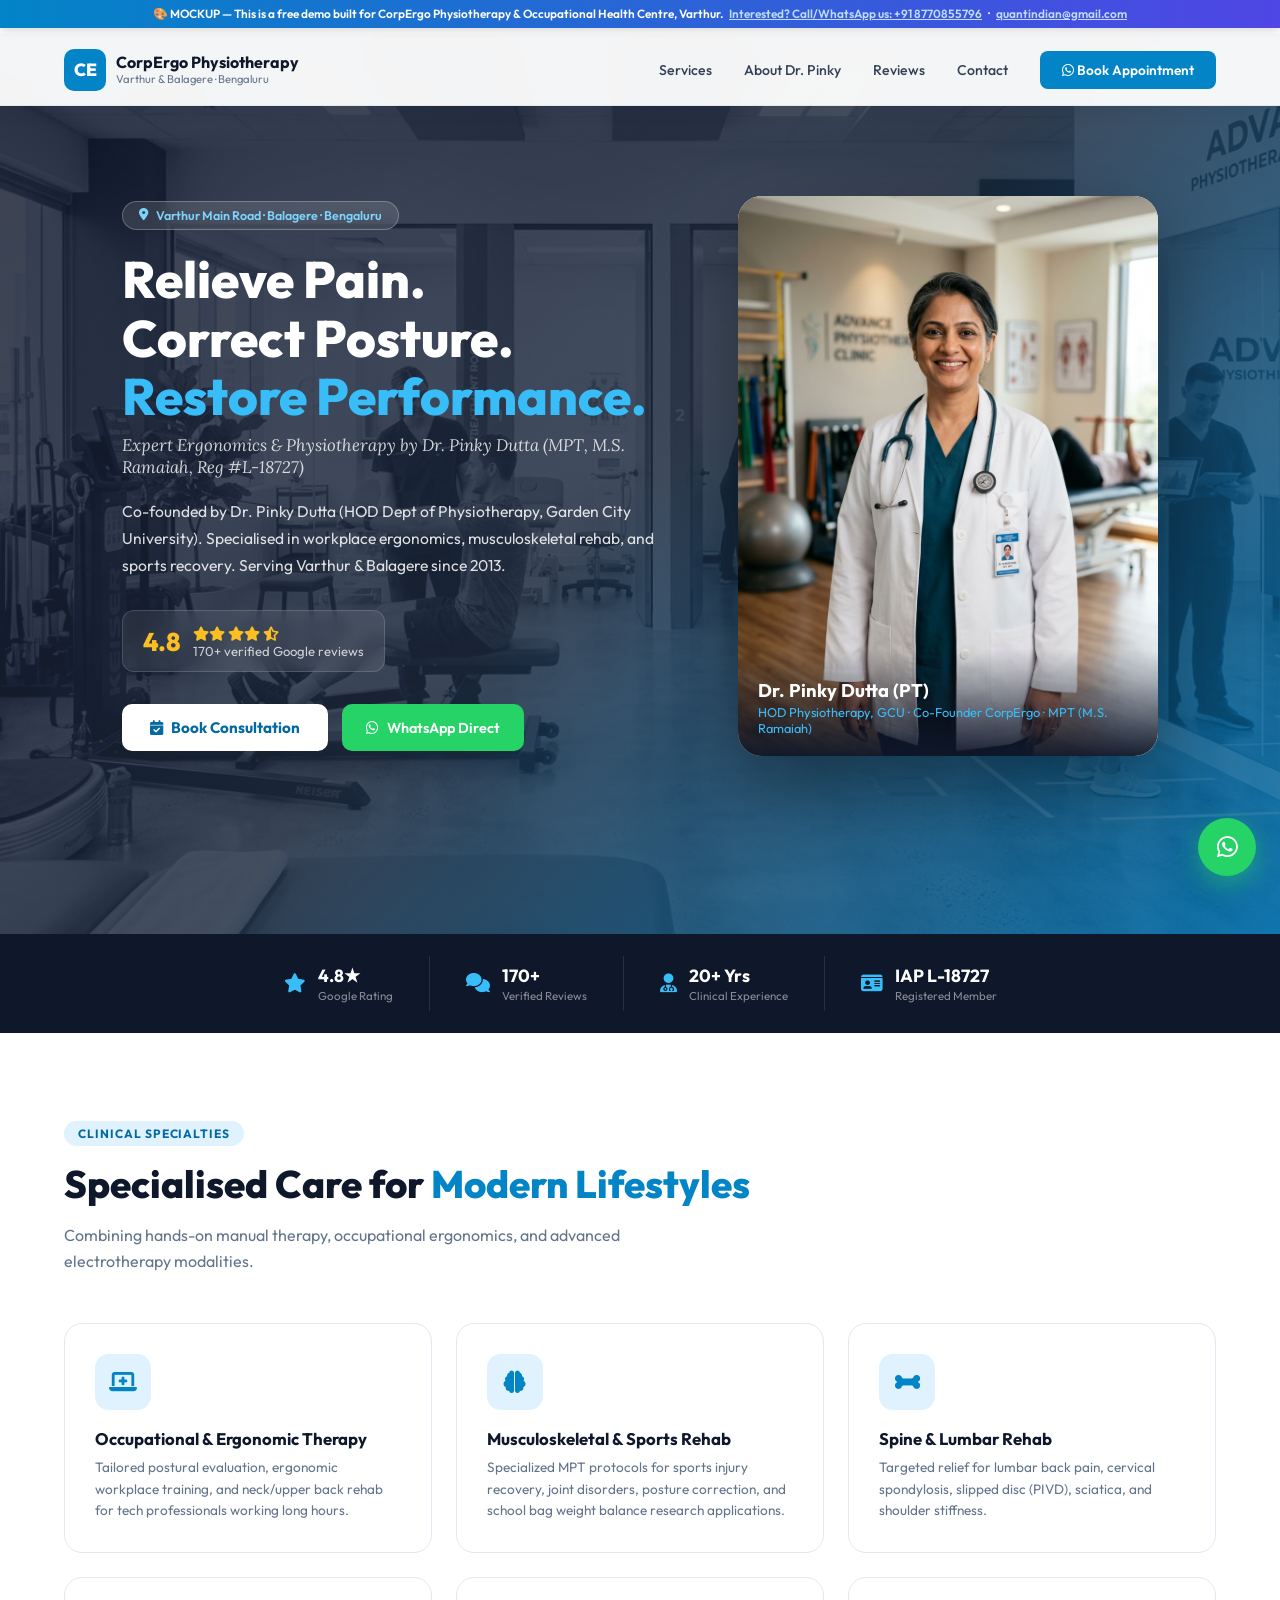
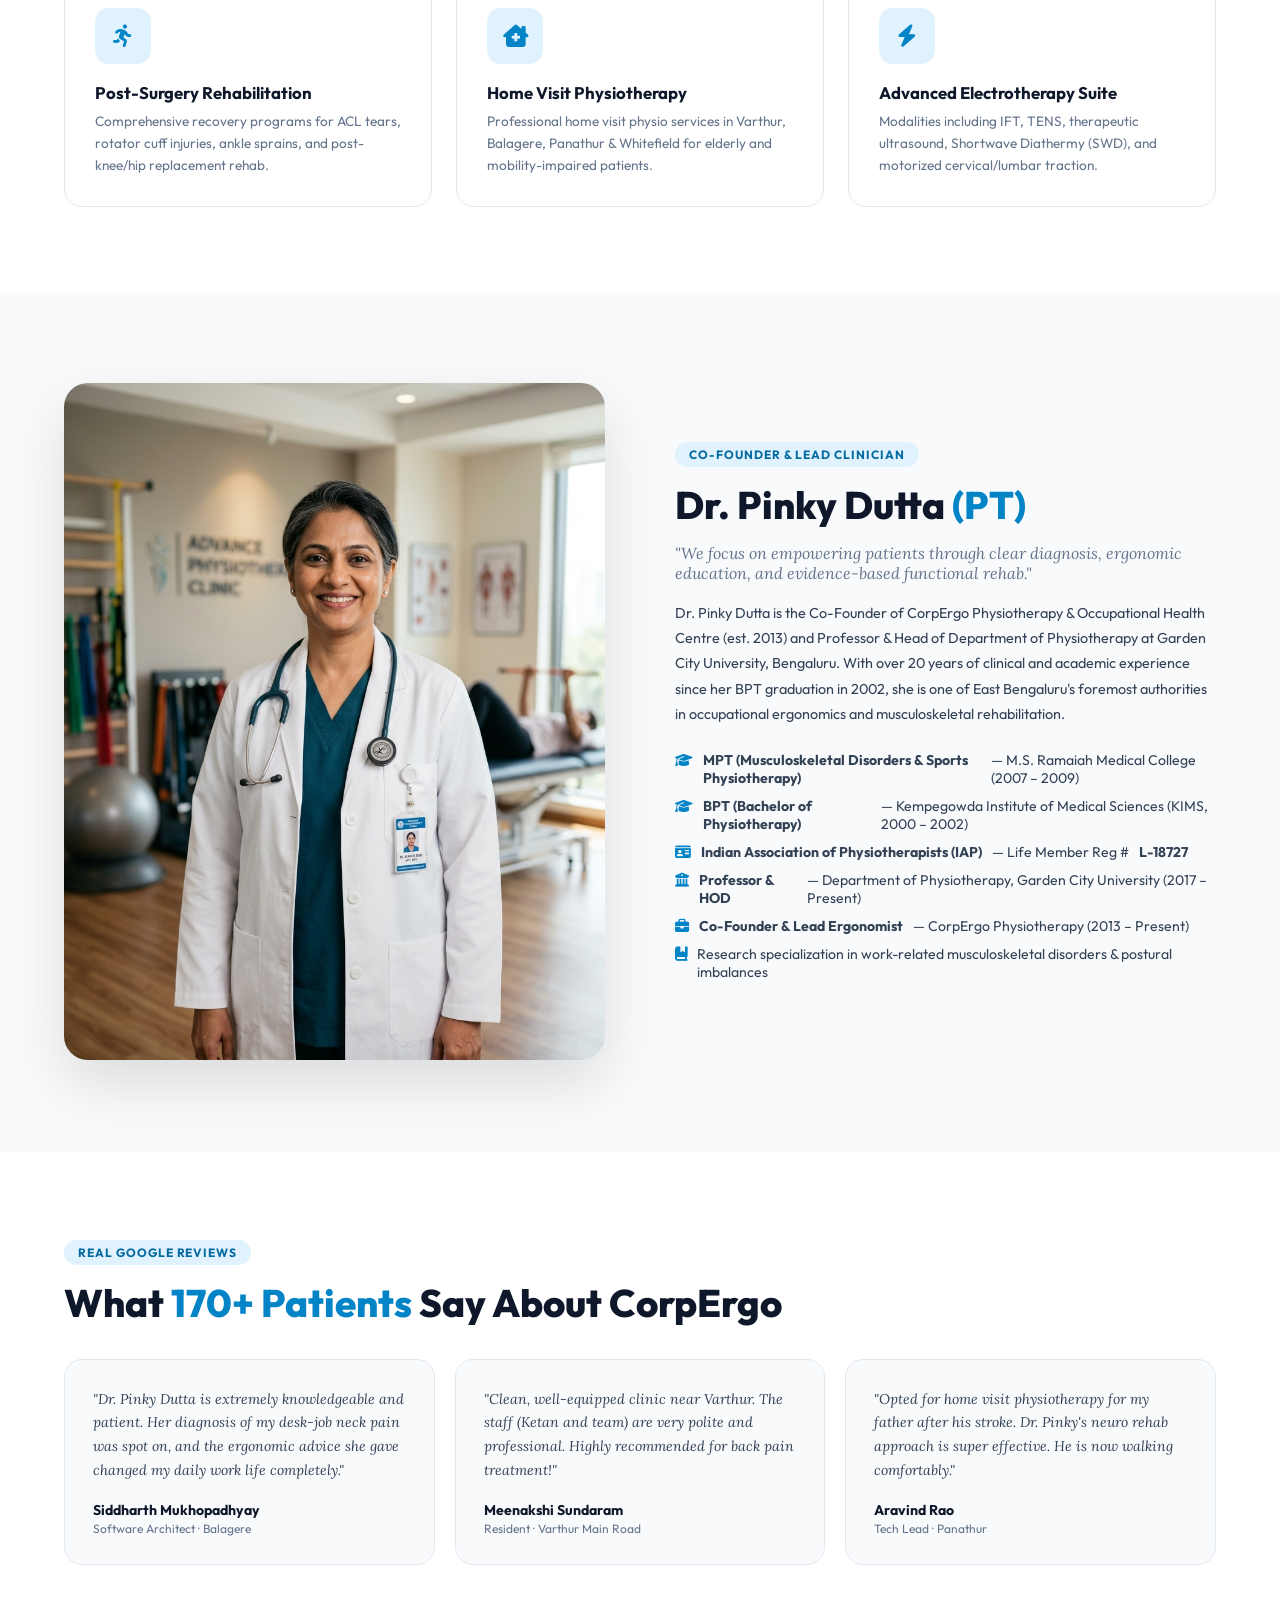
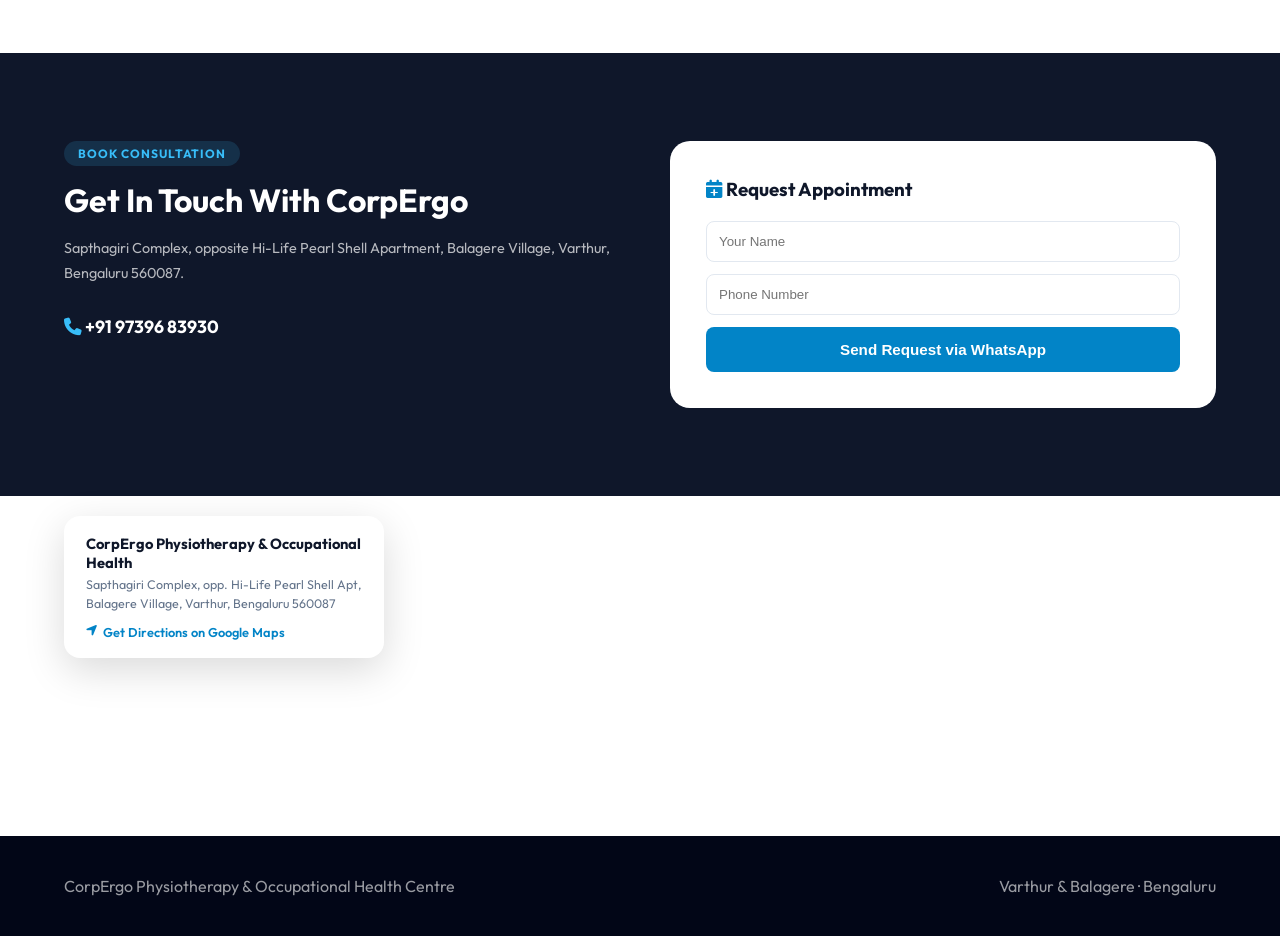
<file: corpergo/index.html>
<!DOCTYPE html>
<html lang="en">
<head>
  <meta charset="UTF-8">
  <meta name="viewport" content="width=device-width, initial-scale=1.0">
  <title>CorpErgo Physiotherapy & Occupational Health Centre | Varthur & Balagere, Bengaluru</title>
  <meta name="description" content="CorpErgo Physiotherapy & Occupational Health Centre — Led by Dr. Pinky Dutta (MPT, 17+ Yrs Exp). Top-rated physiotherapy clinic in Varthur, Balagere & Panathur. 4.8★ across 170+ Google reviews.">
  <link rel="preconnect" href="https://fonts.googleapis.com">
  <link rel="preconnect" href="https://fonts.gstatic.com" crossorigin>
  <link href="https://fonts.googleapis.com/css2?family=Outfit:wght@300;400;500;600;700;800;900&family=Lora:ital,wght@0,400;0,600;1,400&display=swap" rel="stylesheet">
  <link rel="stylesheet" href="https://cdnjs.cloudflare.com/ajax/libs/font-awesome/6.5.0/css/all.min.css">
  <style>
    :root {
      --primary:   #0284c7; /* Electric Corporate Blue */
      --pri-dark:  #0369a1;
      --pri-light: #e0f2fe;
      --navy:      #0f172a;
      --slate:     #334155;
      --muted:     #64748b;
      --border:    #e2e8f0;
      --white:     #ffffff;
      --off-white: #f8fafc;
    }

    * { margin: 0; padding: 0; box-sizing: border-box; }
    html { scroll-behavior: smooth; }
    body { font-family: 'Outfit', sans-serif; color: var(--navy); background: var(--white); padding-top: 34px; }

    /* DEMO BANNER */
    .demo-banner {
      position: fixed; top: 0; left: 0; right: 0; z-index: 9999;
      background: linear-gradient(90deg, #0284c7, #4f46e5);
      color: white; text-align: center; padding: 8px 16px; font-size: 0.8rem; font-weight: 600;
      display: flex; align-items: center; justify-content: center; gap: 10px;
    }
    .demo-banner a { color: #bfdbfe; text-decoration: underline; }

    /* NAV */
    nav {
      position: fixed; top: 34px; left: 0; right: 0; z-index: 999;
      display: flex; align-items: center; justify-content: space-between;
      padding: 0 5%; height: 72px; background: rgba(255,255,255,0.95);
      backdrop-filter: blur(12px); border-bottom: 1px solid var(--border);
      box-shadow: 0 2px 20px rgba(0,0,0,0.06);
    }
    .nav-logo { display: flex; align-items: center; gap: 10px; text-decoration: none; }
    .nav-logo-icon {
      width: 42px; height: 42px; background: var(--primary); border-radius: 10px;
      display: flex; align-items: center; justify-content: center;
      color: white; font-size: 1.1rem; font-weight: 800;
    }
    .nav-logo-text { font-size: 1rem; font-weight: 700; color: var(--navy); line-height: 1.2; }
    .nav-logo-sub { font-size: 0.7rem; color: var(--muted); font-weight: 400; }
    .nav-links { display: flex; align-items: center; gap: 32px; }
    .nav-links a { text-decoration: none; color: var(--slate); font-size: 0.88rem; font-weight: 500; }
    .nav-cta {
      background: var(--primary); color: white !important; padding: 10px 22px;
      border-radius: 8px; font-weight: 600 !important; font-size: 0.85rem !important;
    }

    /* HERO */
    .hero {
      min-height: 100vh; position: relative; display: flex; align-items: center;
      background: linear-gradient(135deg, #0f172a 0%, #1e293b 50%, #0369a1 100%);
      overflow: hidden; padding-top: 72px;
    }
    .hero-bg-img {
      position: absolute; inset: 0; width: 100%; height: 100%; object-fit: cover;
      opacity: 0.18; mix-blend-mode: luminosity;
    }
    .hero-content {
      position: relative; z-index: 2; width: 100%; max-width: 1200px; margin: 0 auto;
      padding: 80px 5%; display: grid; grid-template-columns: 1fr 420px; gap: 60px; align-items: center;
    }
    .hero-badge {
      display: inline-flex; align-items: center; gap: 8px;
      background: rgba(255,255,255,0.12); border: 1px solid rgba(255,255,255,0.25);
      color: #7dd3fc; padding: 6px 16px; border-radius: 30px; font-size: 0.78rem; font-weight: 600;
      margin-bottom: 20px; backdrop-filter: blur(8px);
    }
    .hero h1 {
      font-size: clamp(2.2rem, 4vw, 3.2rem); font-weight: 800; color: white; line-height: 1.15;
      margin-bottom: 8px;
    }
    .hero h1 span { color: #38bdf8; }
    .hero-subtitle { font-family: 'Lora', serif; font-style: italic; color: rgba(255,255,255,0.8); font-size: 1.05rem; margin-bottom: 20px; }
    .hero-desc { color: rgba(255,255,255,0.85); font-size: 0.98rem; line-height: 1.7; max-width: 540px; margin-bottom: 32px; }
    .hero-stars {
      display: flex; align-items: center; gap: 12px; margin-bottom: 32px;
      background: rgba(255,255,255,0.08); border: 1px solid rgba(255,255,255,0.15);
      padding: 12px 20px; border-radius: 12px; width: fit-content; backdrop-filter: blur(8px);
    }
    .hero-stars .star-val { font-size: 1.6rem; font-weight: 800; color: #fbbf24; }
    .hero-stars .stars i { color: #fbbf24; font-size: 0.9rem; }
    .hero-stars .star-count { font-size: 0.82rem; color: rgba(255,255,255,0.75); }
    .hero-btns { display: flex; gap: 14px; flex-wrap: wrap; }
    .btn-hero-primary {
      background: white; color: var(--pri-dark); padding: 14px 28px; border-radius: 10px;
      font-weight: 700; font-size: 0.95rem; text-decoration: none; display: inline-flex; align-items: center; gap: 8px;
    }
    .btn-hero-wa {
      background: #25d366; color: white; padding: 14px 24px; border-radius: 10px;
      font-weight: 600; font-size: 0.9rem; text-decoration: none; display: inline-flex; align-items: center; gap: 8px;
    }
    .hero-doctor-card {
      background: white; border-radius: 24px; overflow: hidden;
      box-shadow: 0 32px 80px rgba(0,0,0,0.4); position: relative;
    }
    .hero-doctor-img { width: 100%; display: block; aspect-ratio: 3/4; object-fit: cover; object-position: top; }
    .hero-doctor-label {
      position: absolute; bottom: 0; left: 0; right: 0;
      background: linear-gradient(to top, rgba(15,23,42,0.95) 0%, transparent 100%);
      padding: 30px 20px 20px;
    }
    .hero-doctor-name { color: white; font-size: 1.15rem; font-weight: 700; }
    .hero-doctor-cred { color: #38bdf8; font-size: 0.8rem; margin-top: 2px; }

    /* TRUST BAR */
    .trust-bar {
      background: var(--navy); padding: 22px 5%; display: flex; justify-content: center; gap: 0; flex-wrap: wrap;
    }
    .tb-item { display: flex; align-items: center; gap: 12px; padding: 8px 36px; border-right: 1px solid rgba(255,255,255,0.1); }
    .tb-item:last-child { border-right: none; }
    .tb-item i { color: #38bdf8; font-size: 1.2rem; }
    .tb-val { color: white; font-size: 1.1rem; font-weight: 700; }
    .tb-label { color: rgba(255,255,255,0.5); font-size: 0.72rem; margin-top: 1px; }

    /* SECTIONS */
    section { padding: 88px 5%; }
    .container { max-width: 1200px; margin: 0 auto; }
    .section-tag {
      display: inline-block; background: var(--pri-light); color: var(--pri-dark);
      padding: 5px 14px; border-radius: 20px; font-size: 0.75rem; font-weight: 700;
      letter-spacing: 0.08em; text-transform: uppercase; margin-bottom: 14px;
    }
    .section-title { font-size: clamp(1.7rem, 3vw, 2.4rem); font-weight: 800; color: var(--navy); margin-bottom: 14px; }
    .section-title span { color: var(--primary); }
    .section-sub { color: var(--muted); font-size: 1rem; max-width: 560px; line-height: 1.65; margin-bottom: 48px; }

    /* SERVICES */
    .services-grid { display: grid; grid-template-columns: repeat(auto-fill, minmax(300px, 1fr)); gap: 24px; }
    .service-card {
      background: white; border-radius: 18px; padding: 30px;
      border: 1px solid var(--border); transition: all 0.3s ease; position: relative; overflow: hidden;
    }
    .service-card:hover { transform: translateY(-6px); box-shadow: 0 20px 48px rgba(0,0,0,0.1); border-color: var(--primary); }
    .service-icon {
      width: 56px; height: 56px; background: var(--pri-light); border-radius: 14px;
      display: flex; align-items: center; justify-content: center;
      color: var(--primary); font-size: 1.4rem; margin-bottom: 18px;
    }
    .service-title { font-size: 1.05rem; font-weight: 700; color: var(--navy); margin-bottom: 8px; }
    .service-desc { color: var(--muted); font-size: 0.85rem; line-height: 1.6; }

    /* ABOUT */
    .about-grid { display: grid; grid-template-columns: 1fr 1fr; gap: 70px; align-items: center; }
    .about-img { width: 100%; border-radius: 24px; object-fit: cover; aspect-ratio: 4/5; object-position: top; box-shadow: 0 24px 60px rgba(0,0,0,0.12); }
    .about-qual-list { list-style: none; margin: 24px 0; display: flex; flex-direction: column; gap: 10px; }
    .about-qual-list li { display: flex; align-items: flex-start; gap: 10px; font-size: 0.88rem; color: var(--slate); }
    .about-qual-list li i { color: var(--primary); margin-top: 2px; }

    /* TESTIMONIALS */
    .testi-grid { display: grid; grid-template-columns: repeat(auto-fill, minmax(320px, 1fr)); gap: 20px; }
    .testi-card { background: var(--off-white); border-radius: 18px; padding: 28px; border: 1px solid var(--border); }
    .testi-text { color: var(--slate); font-size: 0.88rem; line-height: 1.7; font-family: 'Lora', serif; font-style: italic; margin-bottom: 18px; }
    .testi-author { font-weight: 700; font-size: 0.88rem; color: var(--navy); }
    .testi-loc { font-size: 0.75rem; color: var(--muted); margin-top: 2px; }

    /* CONTACT */
    .contact-section { background: var(--navy); color: white; }
    .contact-grid { display: grid; grid-template-columns: 1fr 1fr; gap: 60px; }
    .contact-card { background: white; color: var(--navy); border-radius: 20px; padding: 36px; }

    /* FOOTER */
    footer { background: #020617; color: rgba(255,255,255,0.6); padding: 40px 5%; display: flex; justify-content: space-between; align-items: center; flex-wrap: wrap; }
    .fab-wa { position: fixed; bottom: 24px; right: 24px; z-index: 1000; width: 58px; height: 58px; background: #25d366; border-radius: 50%; display: flex; align-items: center; justify-content: center; color: white; font-size: 1.5rem; text-decoration: none; box-shadow: 0 8px 24px rgba(37,211,102,0.5); }

    /* MAP STRIP */
    .map-strip { height: 340px; position: relative; }
    .map-strip iframe { width: 100%; height: 100%; border: none; }
    .map-overlay-card {
      position: absolute; top: 20px; left: 5%; background: white; border-radius: 16px;
      padding: 18px 22px; box-shadow: 0 12px 40px rgba(0,0,0,0.15); max-width: 320px; z-index: 10;
    }
    .moc-title { font-weight: 700; font-size: 0.92rem; color: var(--navy); margin-bottom: 4px; }
    .moc-addr { font-size: 0.78rem; color: var(--muted); line-height: 1.5; }
    .moc-link {
      margin-top: 10px; display: inline-flex; align-items: center; gap: 6px;
      color: var(--primary); font-size: 0.8rem; font-weight: 600; text-decoration: none;
    }

    /* ── MOBILE OPTIMIZATIONS (320px–768px) ── */
    .demo-banner {
      position: fixed; top: 0; left: 0; right: 0; z-index: 9999;
      background: linear-gradient(90deg, #0284c7, #4f46e5);
      color: white; text-align: center; padding: 6px 12px; font-size: 0.74rem; font-weight: 600;
      display: flex; align-items: center; justify-content: center; gap: 6px; flex-wrap: wrap;
      line-height: 1.35; box-shadow: 0 2px 8px rgba(0,0,0,0.15);
    }
    .demo-banner a { color: #bfdbfe; text-decoration: underline; white-space: nowrap; }

    @media (max-width: 900px) {
      body { padding-top: 48px; }
      nav { top: 48px; padding: 0 4%; height: 64px; }
      .nav-logo-text { font-size: 0.9rem; }
      .nav-logo-sub { font-size: 0.65rem; }
      .hero { min-height: auto; padding-top: 70px; padding-bottom: 50px; }
      .hero-content { grid-template-columns: 1fr; gap: 32px; padding: 30px 4%; }
      .hero-doctor-card { display: none; }
      .hero h1 { font-size: 2.1rem; line-height: 1.18; }
      .hero-desc { font-size: 0.92rem; margin-bottom: 24px; }
      .hero-stars { padding: 10px 14px; width: 100%; justify-content: space-between; }
      .hero-btns { flex-direction: column; gap: 10px; width: 100%; }
      .btn-hero-primary, .btn-hero-wa { width: 100%; justify-content: center; min-height: 48px; font-size: 0.92rem; }
      .about-grid { grid-template-columns: 1fr; gap: 30px; }
      .contact-grid { grid-template-columns: 1fr; gap: 30px; }
      .contact-card { padding: 24px 18px; }
      .nav-links { display: none; }
      .tb-item { padding: 10px 14px; border-right: none; border-bottom: 1px solid rgba(255,255,255,0.08); width: 50%; }
      .trust-bar { flex-wrap: wrap; padding: 0; }
      .map-overlay-card { position: relative; top: 0; left: 0; max-width: 100%; margin: -60px 4% 20px; z-index: 10; }
      .fab-wa { width: 52px; height: 52px; font-size: 1.3rem; bottom: 20px; right: 20px; }
    }

    @media (max-width: 480px) {
      body { padding-top: 56px; }
      nav { top: 56px; }
      .demo-banner { font-size: 0.7rem; padding: 5px 8px; }
      .section-title { font-size: 1.5rem; }
      .tb-item { width: 100%; justify-content: center; }
      .services-grid, .testi-grid { grid-template-columns: 1fr; }
      footer { flex-direction: column; text-align: center; gap: 16px; }
    }
  </style>
</head>
<body>

  <!-- DEMO BANNER -->
  <div class="demo-banner">
    🎨 MOCKUP — This is a free demo built for CorpErgo Physiotherapy & Occupational Health Centre, Varthur.
    <a href="https://wa.me/918770855796?text=Hi%2C%20I%20saw%20the%20website%20demo%20for%20CorpErgo" target="_blank">Interested? Call/WhatsApp us: +91 8770855796</a> · <a href="mailto:quantindian@gmail.com">quantindian@gmail.com</a>
  </div>

  <!-- NAV -->
  <nav>
    <a href="#" class="nav-logo">
      <div class="nav-logo-icon">CE</div>
      <div>
        <div class="nav-logo-text">CorpErgo Physiotherapy</div>
        <div class="nav-logo-sub">Varthur & Balagere · Bengaluru</div>
      </div>
    </a>
    <div class="nav-links">
      <a href="#services">Services</a>
      <a href="#about">About Dr. Pinky</a>
      <a href="#reviews">Reviews</a>
      <a href="#contact">Contact</a>
      <a href="https://wa.me/919739683930" target="_blank" class="nav-cta"><i class="fa-brands fa-whatsapp"></i> Book Appointment</a>
    </div>
  </nav>

  <!-- HERO -->
  <section class="hero" id="home">
    <img src="hero.jpg" alt="Clinic interior" class="hero-bg-img">
    <div class="hero-content">
      <div>
        <div class="hero-badge"><i class="fa-solid fa-location-dot"></i> Varthur Main Road · Balagere · Bengaluru</div>
        <h1>Relieve Pain.<br>Correct Posture.<br><span>Restore Performance.</span></h1>
        <p class="hero-subtitle">Expert Ergonomics & Physiotherapy by Dr. Pinky Dutta (MPT, M.S. Ramaiah, Reg #L-18727)</p>
        <p class="hero-desc">
          Co-founded by Dr. Pinky Dutta (HOD Dept of Physiotherapy, Garden City University). Specialised in workplace ergonomics, musculoskeletal rehab, and sports recovery. Serving Varthur & Balagere since 2013.
        </p>
        <div class="hero-stars">
          <div class="star-val">4.8</div>
          <div>
            <div class="stars">
              <i class="fa-solid fa-star"></i><i class="fa-solid fa-star"></i>
              <i class="fa-solid fa-star"></i><i class="fa-solid fa-star"></i>
              <i class="fa-solid fa-star-half-stroke"></i>
            </div>
            <div class="star-count">170+ verified Google reviews</div>
          </div>
        </div>
        <div class="hero-btns">
          <a href="#contact" class="btn-hero-primary"><i class="fa-solid fa-calendar-check"></i> Book Consultation</a>
          <a href="https://wa.me/919739683930?text=Hi%20CorpErgo%2C%20I%20would%20like%20to%20book%20an%20appointment" target="_blank" class="btn-hero-wa"><i class="fa-brands fa-whatsapp"></i> WhatsApp Direct</a>
        </div>
      </div>
      <div>
        <div class="hero-doctor-card">
          <img src="doctor.jpg" alt="Dr. Pinky Dutta" class="hero-doctor-img">
          <div class="hero-doctor-label">
            <div class="hero-doctor-name">Dr. Pinky Dutta (PT)</div>
            <div class="hero-doctor-cred">HOD Physiotherapy, GCU · Co-Founder CorpErgo · MPT (M.S. Ramaiah)</div>
          </div>
        </div>
      </div>
    </div>
  </section>

  <!-- TRUST BAR -->
  <div class="trust-bar">
    <div class="tb-item"><i class="fa-solid fa-star"></i><div><div class="tb-val">4.8★</div><div class="tb-label">Google Rating</div></div></div>
    <div class="tb-item"><i class="fa-solid fa-comments"></i><div><div class="tb-val">170+</div><div class="tb-label">Verified Reviews</div></div></div>
    <div class="tb-item"><i class="fa-solid fa-user-doctor"></i><div><div class="tb-val">20+ Yrs</div><div class="tb-label">Clinical Experience</div></div></div>
    <div class="tb-item"><i class="fa-solid fa-id-card"></i><div><div class="tb-val">IAP L-18727</div><div class="tb-label">Registered Member</div></div></div>
  </div>

  <!-- SERVICES -->
  <section id="services">
    <div class="container">
      <div class="section-tag">Clinical Specialties</div>
      <h2 class="section-title">Specialised Care for <span>Modern Lifestyles</span></h2>
      <p class="section-sub">Combining hands-on manual therapy, occupational ergonomics, and advanced electrotherapy modalities.</p>
      <div class="services-grid">
        <div class="service-card">
          <div class="service-icon"><i class="fa-solid fa-laptop-medical"></i></div>
          <div class="service-title">Occupational & Ergonomic Therapy</div>
          <p class="service-desc">Tailored postural evaluation, ergonomic workplace training, and neck/upper back rehab for tech professionals working long hours.</p>
        </div>
        <div class="service-card">
          <div class="service-icon"><i class="fa-solid fa-brain"></i></div>
          <div class="service-title">Musculoskeletal & Sports Rehab</div>
          <p class="service-desc">Specialized MPT protocols for sports injury recovery, joint disorders, posture correction, and school bag weight balance research applications.</p>
        </div>
        <div class="service-card">
          <div class="service-icon"><i class="fa-solid fa-bone"></i></div>
          <div class="service-title">Spine & Lumbar Rehab</div>
          <p class="service-desc">Targeted relief for lumbar back pain, cervical spondylosis, slipped disc (PIVD), sciatica, and shoulder stiffness.</p>
        </div>
        <div class="service-card">
          <div class="service-icon"><i class="fa-solid fa-person-running"></i></div>
          <div class="service-title">Post-Surgery Rehabilitation</div>
          <p class="service-desc">Comprehensive recovery programs for ACL tears, rotator cuff injuries, ankle sprains, and post-knee/hip replacement rehab.</p>
        </div>
        <div class="service-card">
          <div class="service-icon"><i class="fa-solid fa-house-chimney-medical"></i></div>
          <div class="service-title">Home Visit Physiotherapy</div>
          <p class="service-desc">Professional home visit physio services in Varthur, Balagere, Panathur & Whitefield for elderly and mobility-impaired patients.</p>
        </div>
        <div class="service-card">
          <div class="service-icon"><i class="fa-solid fa-bolt"></i></div>
          <div class="service-title">Advanced Electrotherapy Suite</div>
          <p class="service-desc">Modalities including IFT, TENS, therapeutic ultrasound, Shortwave Diathermy (SWD), and motorized cervical/lumbar traction.</p>
        </div>
      </div>
    </div>
  </section>

  <!-- ABOUT -->
  <section id="about" style="background:var(--off-white);">
    <div class="container">
      <div class="about-grid">
        <div>
          <img src="doctor.jpg" alt="Dr. Pinky Dutta" class="about-img">
        </div>
        <div>
          <div class="section-tag">Co-Founder & Lead Clinician</div>
          <h2 class="section-title">Dr. Pinky Dutta <span>(PT)</span></h2>
          <p style="font-family:'Lora',serif; font-style:italic; color:var(--muted); margin-bottom:18px;">
            "We focus on empowering patients through clear diagnosis, ergonomic education, and evidence-based functional rehab."
          </p>
          <p style="color:var(--slate); font-size:0.9rem; line-height:1.75; margin-bottom:20px;">
            Dr. Pinky Dutta is the Co-Founder of CorpErgo Physiotherapy & Occupational Health Centre (est. 2013) and Professor & Head of Department of Physiotherapy at Garden City University, Bengaluru. With over 20 years of clinical and academic experience since her BPT graduation in 2002, she is one of East Bengaluru's foremost authorities in occupational ergonomics and musculoskeletal rehabilitation.
          </p>
          <ul class="about-qual-list">
            <li><i class="fa-solid fa-graduation-cap"></i> <strong>MPT (Musculoskeletal Disorders & Sports Physiotherapy)</strong> — M.S. Ramaiah Medical College (2007 – 2009)</li>
            <li><i class="fa-solid fa-graduation-cap"></i> <strong>BPT (Bachelor of Physiotherapy)</strong> — Kempegowda Institute of Medical Sciences (KIMS, 2000 – 2002)</li>
            <li><i class="fa-solid fa-id-card"></i> <strong>Indian Association of Physiotherapists (IAP)</strong> — Life Member Reg # <strong>L-18727</strong></li>
            <li><i class="fa-solid fa-building-columns"></i> <strong>Professor & HOD</strong> — Department of Physiotherapy, Garden City University (2017 – Present)</li>
            <li><i class="fa-solid fa-briefcase"></i> <strong>Co-Founder & Lead Ergonomist</strong> — CorpErgo Physiotherapy (2013 – Present)</li>
            <li><i class="fa-solid fa-book-bookmark"></i> Research specialization in work-related musculoskeletal disorders & postural imbalances</li>
          </ul>
        </div>
      </div>
    </div>
  </section>

  <!-- REVIEWS -->
  <section id="reviews">
    <div class="container">
      <div class="section-tag">Real Google Reviews</div>
      <h2 class="section-title">What <span>170+ Patients</span> Say About CorpErgo</h2>
      <div class="testi-grid" style="margin-top:32px;">
        <div class="testi-card">
          <p class="testi-text">"Dr. Pinky Dutta is extremely knowledgeable and patient. Her diagnosis of my desk-job neck pain was spot on, and the ergonomic advice she gave changed my daily work life completely."</p>
          <div class="testi-author">Siddharth Mukhopadhyay</div>
          <div class="testi-loc">Software Architect · Balagere</div>
        </div>
        <div class="testi-card">
          <p class="testi-text">"Clean, well-equipped clinic near Varthur. The staff (Ketan and team) are very polite and professional. Highly recommended for back pain treatment!"</p>
          <div class="testi-author">Meenakshi Sundaram</div>
          <div class="testi-loc">Resident · Varthur Main Road</div>
        </div>
        <div class="testi-card">
          <p class="testi-text">"Opted for home visit physiotherapy for my father after his stroke. Dr. Pinky's neuro rehab approach is super effective. He is now walking comfortably."</p>
          <div class="testi-author">Aravind Rao</div>
          <div class="testi-loc">Tech Lead · Panathur</div>
        </div>
      </div>
    </div>
  </section>

  <!-- CONTACT -->
  <section class="contact-section" id="contact">
    <div class="container">
      <div class="contact-grid">
        <div>
          <div class="section-tag" style="background:rgba(56,189,248,0.15); color:#38bdf8;">Book Consultation</div>
          <h2 style="color:white; font-size:2rem; margin-bottom:16px;">Get In Touch With CorpErgo</h2>
          <p style="color:rgba(255,255,255,0.7); font-size:0.9rem; line-height:1.7; margin-bottom:30px;">
            Sapthagiri Complex, opposite Hi-Life Pearl Shell Apartment, Balagere Village, Varthur, Bengaluru 560087.
          </p>
          <p style="color:white; font-size:1.1rem; font-weight:700;"><i class="fa-solid fa-phone" style="color:#38bdf8;"></i> +91 97396 83930</p>
        </div>
        <div class="contact-card">
          <h3 style="margin-bottom:20px;"><i class="fa-solid fa-calendar-plus" style="color:var(--primary);"></i> Request Appointment</h3>
          <input type="text" placeholder="Your Name" style="width:100%; padding:12px; margin-bottom:12px; border:1px solid var(--border); border-radius:8px;">
          <input type="tel" placeholder="Phone Number" style="width:100%; padding:12px; margin-bottom:12px; border:1px solid var(--border); border-radius:8px;">
          <button style="width:100%; background:var(--primary); color:white; padding:14px; border:none; border-radius:8px; font-weight:700; font-size:0.95rem; cursor:pointer;">Send Request via WhatsApp</button>
        </div>
      </div>
    </div>
  </section>

  <!-- MAP -->
  <div class="map-strip">
    <iframe
      src="https://www.google.com/maps/embed?pb=!1m18!1m12!1m3!1d3888.123456789!2d77.7486!3d12.9528!2m3!1f0!2f0!3f0!3m2!1i1024!2i768!4f13.1!3m3!1m2!1s0x3bae137307e1e555%3A0x6c63394541c0ad3a!2sCorpErgo%20Physiotherapy%20and%20Occupational%20Health%20Centre!5e0!3m2!1sen!2sin!4v1691234567890!5m2!1sen!2sin"
      allowfullscreen loading="lazy" referrerpolicy="no-referrer-when-downgrade" title="CorpErgo Clinic Location">
    </iframe>
    <div class="map-overlay-card">
      <div class="moc-title">CorpErgo Physiotherapy & Occupational Health</div>
      <div class="moc-addr">Sapthagiri Complex, opp. Hi-Life Pearl Shell Apt,<br>Balagere Village, Varthur, Bengaluru 560087</div>
      <a href="https://www.google.com/maps/place/?q=place_id:ChIJVevhB3MTrjsROq3ADUU5DGY" target="_blank" class="moc-link">
        <i class="fa-solid fa-location-arrow"></i> Get Directions on Google Maps
      </a>
    </div>
  </div>

  <footer>
    <div>CorpErgo Physiotherapy & Occupational Health Centre</div>
    <div>Varthur & Balagere · Bengaluru</div>
  </footer>

  <a href="https://wa.me/919739683930?text=Hi%20CorpErgo%2C%20I%20saw%20your%20website%20demo" target="_blank" class="fab-wa">
    <i class="fa-brands fa-whatsapp"></i>
  </a>

</body>
</html>
</file>
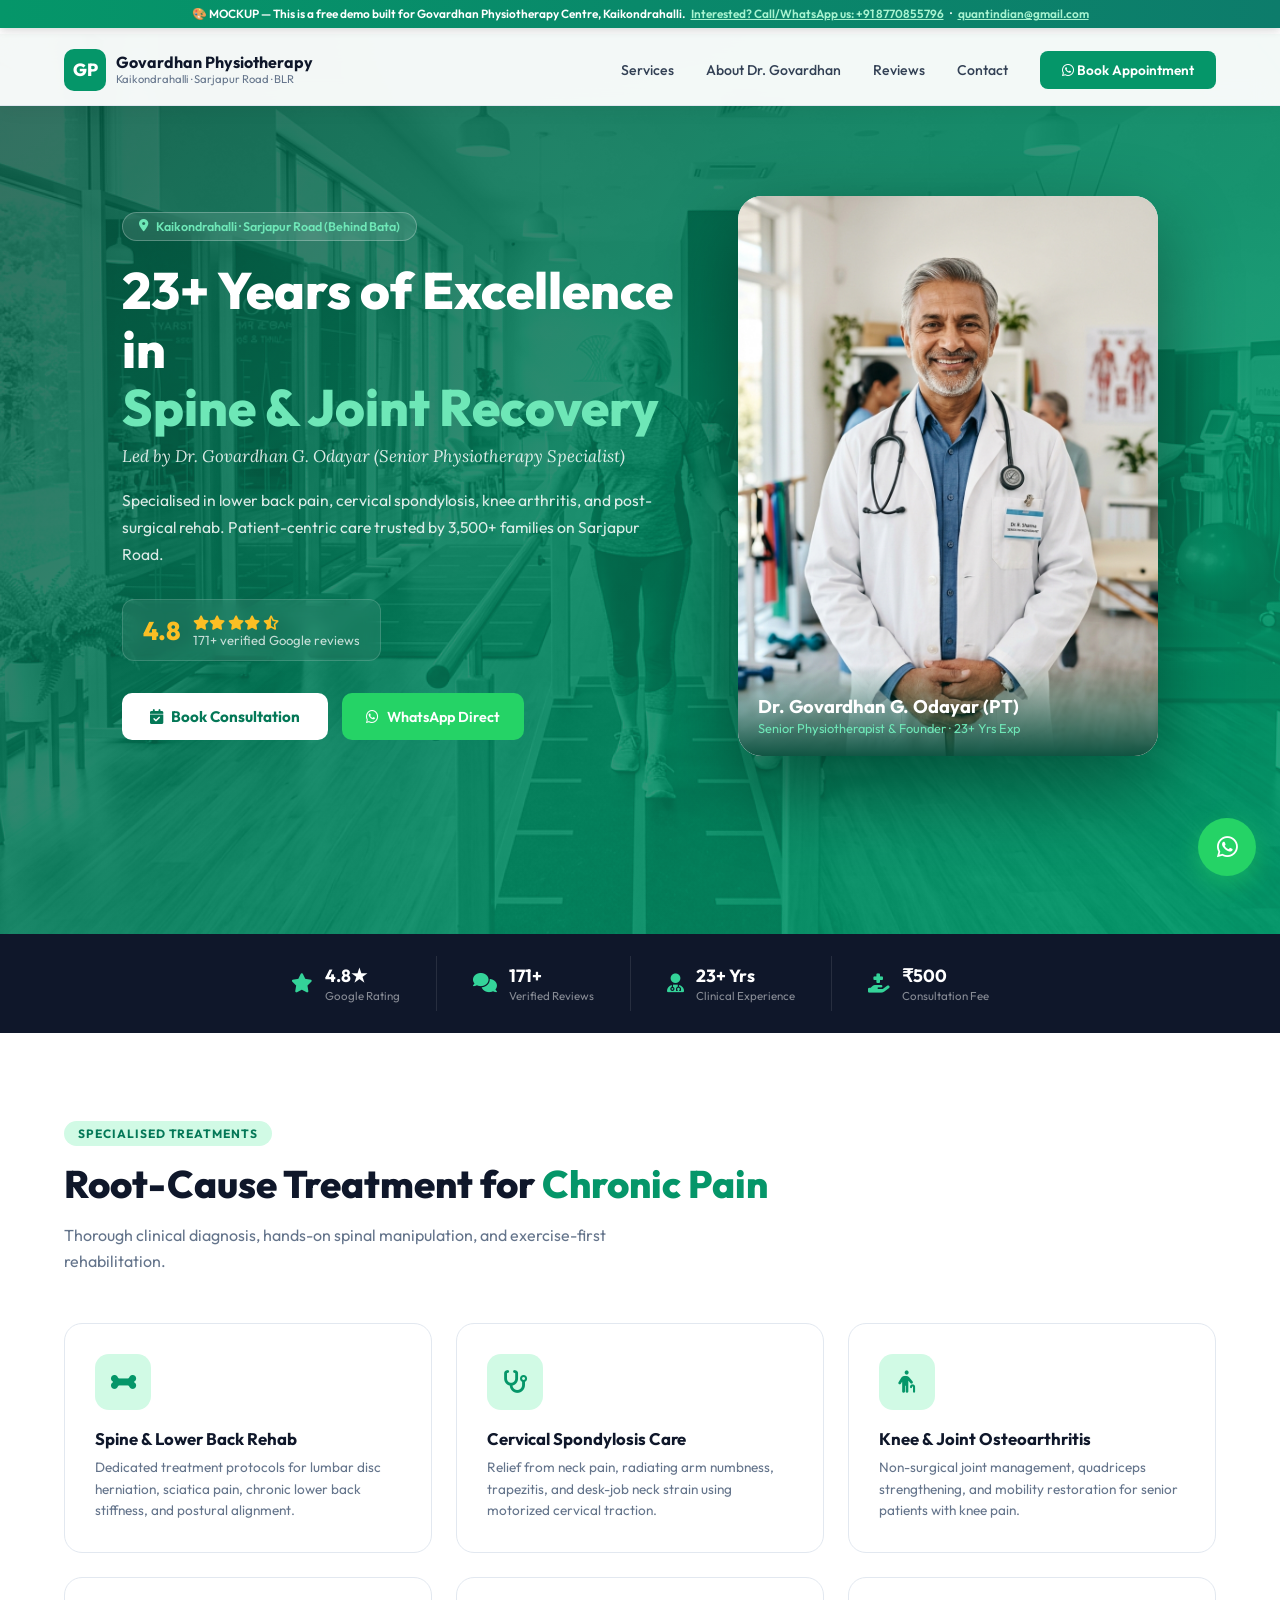
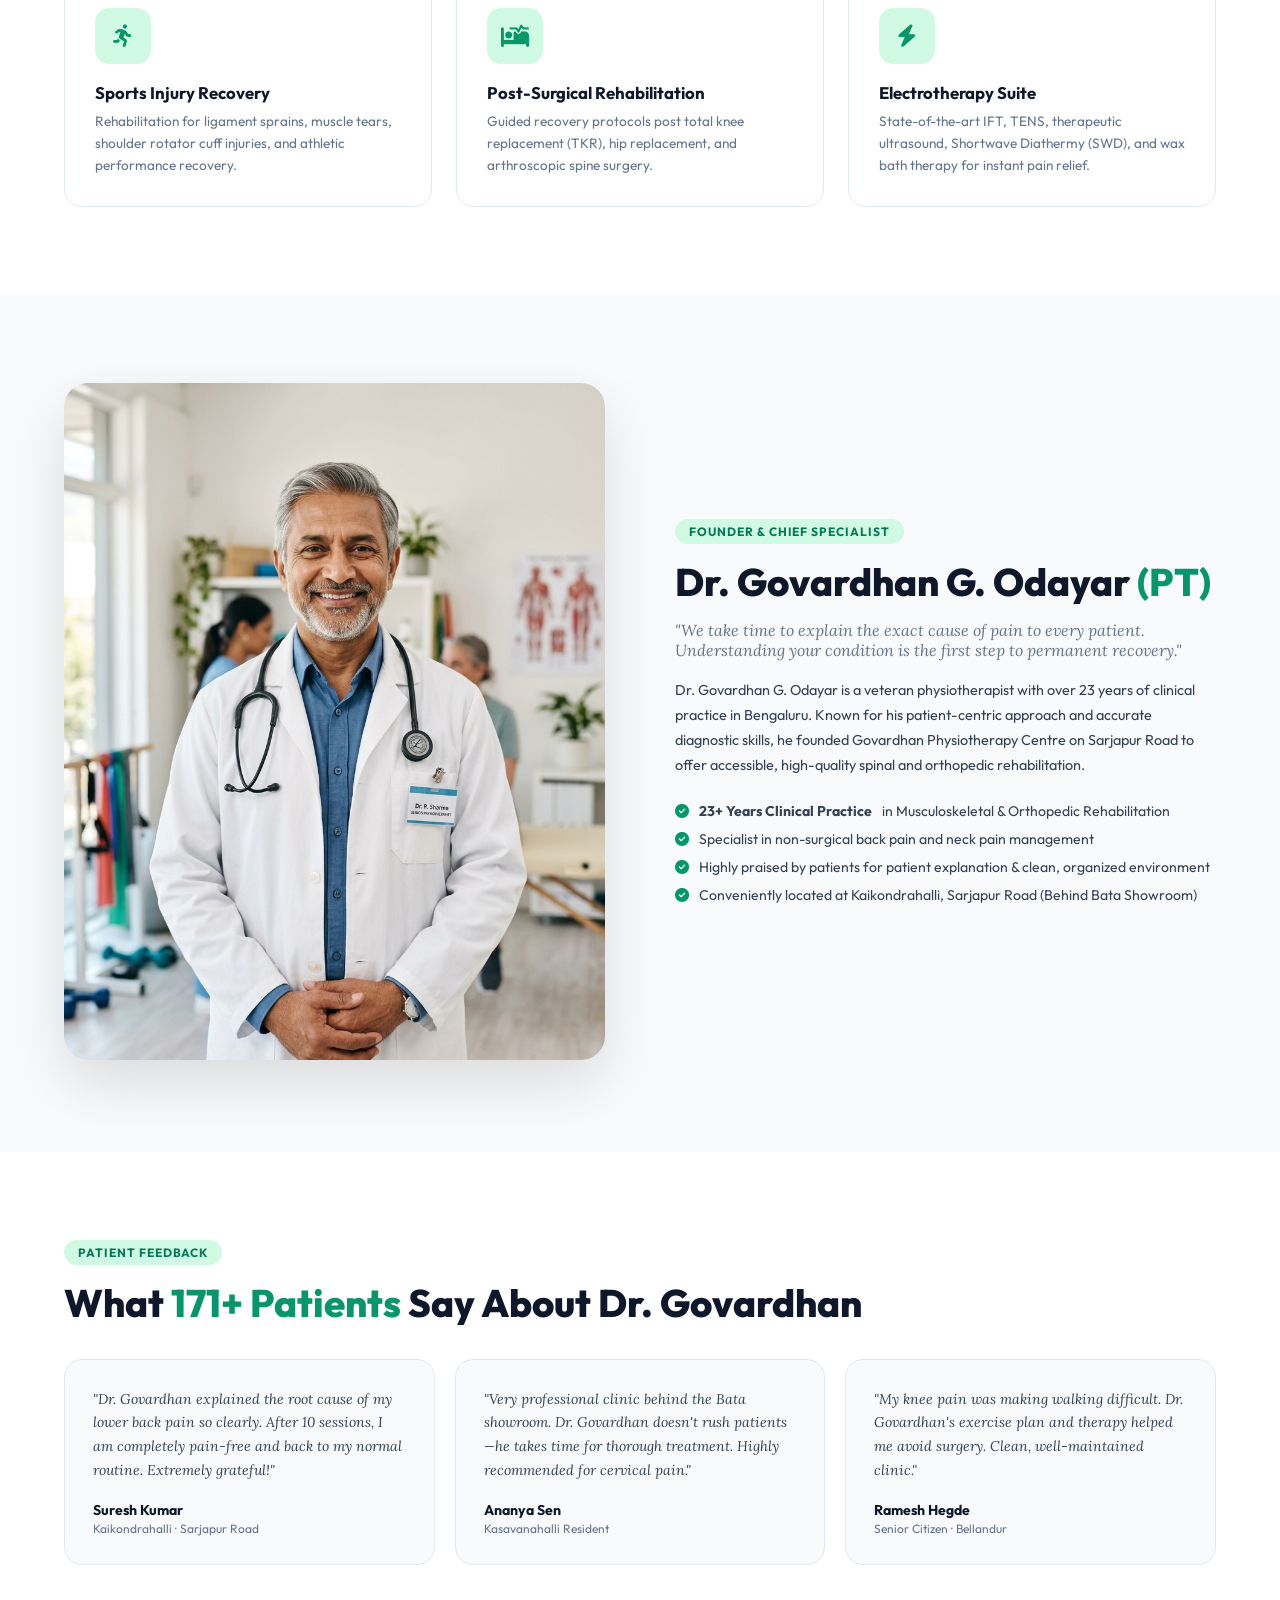
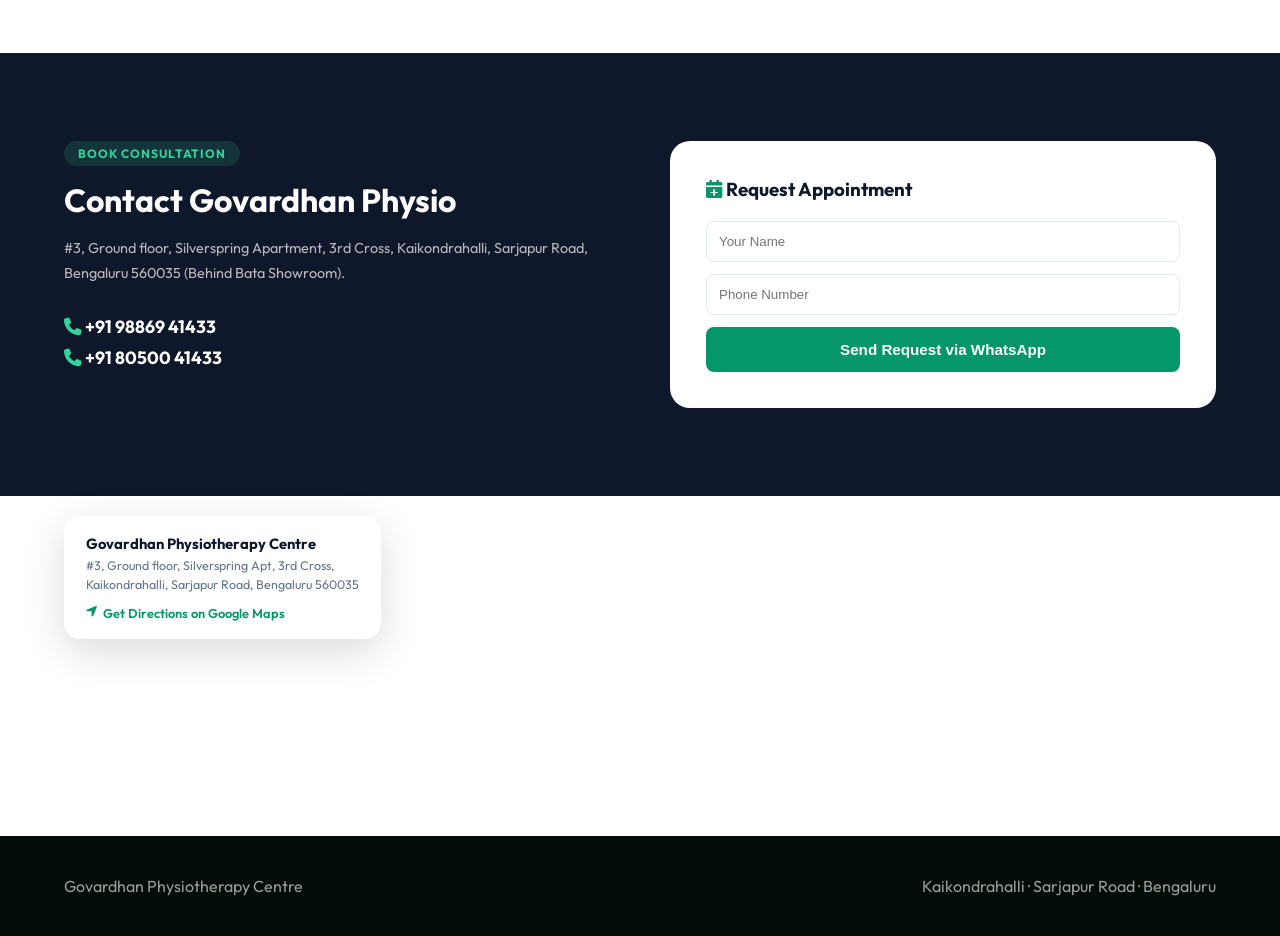
<file: govardhan/index.html>
<!DOCTYPE html>
<html lang="en">
<head>
  <meta charset="UTF-8">
  <meta name="viewport" content="width=device-width, initial-scale=1.0">
  <title>Govardhan Physiotherapy Centre | Kaikondrahalli & Sarjapur Road, Bengaluru</title>
  <meta name="description" content="Govardhan Physiotherapy Centre — Led by Dr. Govardhan G. Odayar (23+ Yrs Exp). Senior joint & spine rehabilitation clinic in Kaikondrahalli, Sarjapur Road. 4.8★ across 170+ Google reviews.">
  <link rel="preconnect" href="https://fonts.googleapis.com">
  <link rel="preconnect" href="https://fonts.gstatic.com" crossorigin>
  <link href="https://fonts.googleapis.com/css2?family=Outfit:wght@300;400;500;600;700;800;900&family=Lora:ital,wght@0,400;0,600;1,400&display=swap" rel="stylesheet">
  <link rel="stylesheet" href="https://cdnjs.cloudflare.com/ajax/libs/font-awesome/6.5.0/css/all.min.css">
  <style>
    :root {
      --primary:   #059669; /* Emerald Green */
      --pri-dark:  #047857;
      --pri-light: #d1fae5;
      --navy:      #0f172a;
      --slate:     #334155;
      --muted:     #64748b;
      --border:    #e2e8f0;
      --white:     #ffffff;
      --off-white: #f8fafc;
    }

    * { margin: 0; padding: 0; box-sizing: border-box; }
    html { scroll-behavior: smooth; }
    body { font-family: 'Outfit', sans-serif; color: var(--navy); background: var(--white); padding-top: 34px; }

    /* DEMO BANNER */
    .demo-banner {
      position: fixed; top: 0; left: 0; right: 0; z-index: 9999;
      background: linear-gradient(90deg, #059669, #0d7c6b);
      color: white; text-align: center; padding: 8px 16px; font-size: 0.8rem; font-weight: 600;
      display: flex; align-items: center; justify-content: center; gap: 10px;
    }
    .demo-banner a { color: #a7f3d0; text-decoration: underline; }

    /* NAV */
    nav {
      position: fixed; top: 34px; left: 0; right: 0; z-index: 999;
      display: flex; align-items: center; justify-content: space-between;
      padding: 0 5%; height: 72px; background: rgba(255,255,255,0.95);
      backdrop-filter: blur(12px); border-bottom: 1px solid var(--border);
      box-shadow: 0 2px 20px rgba(0,0,0,0.06);
    }
    .nav-logo { display: flex; align-items: center; gap: 10px; text-decoration: none; }
    .nav-logo-icon {
      width: 42px; height: 42px; background: var(--primary); border-radius: 10px;
      display: flex; align-items: center; justify-content: center;
      color: white; font-size: 1.1rem; font-weight: 800;
    }
    .nav-logo-text { font-size: 1rem; font-weight: 700; color: var(--navy); line-height: 1.2; }
    .nav-logo-sub { font-size: 0.7rem; color: var(--muted); font-weight: 400; }
    .nav-links { display: flex; align-items: center; gap: 32px; }
    .nav-links a { text-decoration: none; color: var(--slate); font-size: 0.88rem; font-weight: 500; }
    .nav-cta {
      background: var(--primary); color: white !important; padding: 10px 22px;
      border-radius: 8px; font-weight: 600 !important; font-size: 0.85rem !important;
    }

    /* HERO */
    .hero {
      min-height: 100vh; position: relative; display: flex; align-items: center;
      background: linear-gradient(135deg, #064e3b 0%, #047857 50%, #059669 100%);
      overflow: hidden; padding-top: 72px;
    }
    .hero-bg-img {
      position: absolute; inset: 0; width: 100%; height: 100%; object-fit: cover;
      opacity: 0.18; mix-blend-mode: luminosity;
    }
    .hero-content {
      position: relative; z-index: 2; width: 100%; max-width: 1200px; margin: 0 auto;
      padding: 80px 5%; display: grid; grid-template-columns: 1fr 420px; gap: 60px; align-items: center;
    }
    .hero-badge {
      display: inline-flex; align-items: center; gap: 8px;
      background: rgba(255,255,255,0.12); border: 1px solid rgba(255,255,255,0.25);
      color: #6ee7b7; padding: 6px 16px; border-radius: 30px; font-size: 0.78rem; font-weight: 600;
      margin-bottom: 20px; backdrop-filter: blur(8px);
    }
    .hero h1 {
      font-size: clamp(2.2rem, 4vw, 3.2rem); font-weight: 800; color: white; line-height: 1.15;
      margin-bottom: 8px;
    }
    .hero h1 span { color: #6ee7b7; }
    .hero-subtitle { font-family: 'Lora', serif; font-style: italic; color: rgba(255,255,255,0.85); font-size: 1.05rem; margin-bottom: 20px; }
    .hero-desc { color: rgba(255,255,255,0.85); font-size: 0.98rem; line-height: 1.7; max-width: 540px; margin-bottom: 32px; }
    .hero-stars {
      display: flex; align-items: center; gap: 12px; margin-bottom: 32px;
      background: rgba(255,255,255,0.08); border: 1px solid rgba(255,255,255,0.15);
      padding: 12px 20px; border-radius: 12px; width: fit-content; backdrop-filter: blur(8px);
    }
    .hero-stars .star-val { font-size: 1.6rem; font-weight: 800; color: #fbbf24; }
    .hero-stars .stars i { color: #fbbf24; font-size: 0.9rem; }
    .hero-stars .star-count { font-size: 0.82rem; color: rgba(255,255,255,0.75); }
    .hero-btns { display: flex; gap: 14px; flex-wrap: wrap; }
    .btn-hero-primary {
      background: white; color: var(--pri-dark); padding: 14px 28px; border-radius: 10px;
      font-weight: 700; font-size: 0.95rem; text-decoration: none; display: inline-flex; align-items: center; gap: 8px;
    }
    .btn-hero-wa {
      background: #25d366; color: white; padding: 14px 24px; border-radius: 10px;
      font-weight: 600; font-size: 0.9rem; text-decoration: none; display: inline-flex; align-items: center; gap: 8px;
    }
    .hero-doctor-card {
      background: white; border-radius: 24px; overflow: hidden;
      box-shadow: 0 32px 80px rgba(0,0,0,0.4); position: relative;
    }
    .hero-doctor-img { width: 100%; display: block; aspect-ratio: 3/4; object-fit: cover; object-position: top; }
    .hero-doctor-label {
      position: absolute; bottom: 0; left: 0; right: 0;
      background: linear-gradient(to top, rgba(6,78,59,0.95) 0%, transparent 100%);
      padding: 30px 20px 20px;
    }
    .hero-doctor-name { color: white; font-size: 1.15rem; font-weight: 700; }
    .hero-doctor-cred { color: #6ee7b7; font-size: 0.8rem; margin-top: 2px; }

    /* TRUST BAR */
    .trust-bar {
      background: var(--navy); padding: 22px 5%; display: flex; justify-content: center; gap: 0; flex-wrap: wrap;
    }
    .tb-item { display: flex; align-items: center; gap: 12px; padding: 8px 36px; border-right: 1px solid rgba(255,255,255,0.1); }
    .tb-item:last-child { border-right: none; }
    .tb-item i { color: #34d399; font-size: 1.2rem; }
    .tb-val { color: white; font-size: 1.1rem; font-weight: 700; }
    .tb-label { color: rgba(255,255,255,0.5); font-size: 0.72rem; margin-top: 1px; }

    /* SECTIONS */
    section { padding: 88px 5%; }
    .container { max-width: 1200px; margin: 0 auto; }
    .section-tag {
      display: inline-block; background: var(--pri-light); color: var(--pri-dark);
      padding: 5px 14px; border-radius: 20px; font-size: 0.75rem; font-weight: 700;
      letter-spacing: 0.08em; text-transform: uppercase; margin-bottom: 14px;
    }
    .section-title { font-size: clamp(1.7rem, 3vw, 2.4rem); font-weight: 800; color: var(--navy); margin-bottom: 14px; }
    .section-title span { color: var(--primary); }
    .section-sub { color: var(--muted); font-size: 1rem; max-width: 560px; line-height: 1.65; margin-bottom: 48px; }

    /* SERVICES */
    .services-grid { display: grid; grid-template-columns: repeat(auto-fill, minmax(300px, 1fr)); gap: 24px; }
    .service-card {
      background: white; border-radius: 18px; padding: 30px;
      border: 1px solid var(--border); transition: all 0.3s ease; position: relative; overflow: hidden;
    }
    .service-card:hover { transform: translateY(-6px); box-shadow: 0 20px 48px rgba(0,0,0,0.1); border-color: var(--primary); }
    .service-icon {
      width: 56px; height: 56px; background: var(--pri-light); border-radius: 14px;
      display: flex; align-items: center; justify-content: center;
      color: var(--primary); font-size: 1.4rem; margin-bottom: 18px;
    }
    .service-title { font-size: 1.05rem; font-weight: 700; color: var(--navy); margin-bottom: 8px; }
    .service-desc { color: var(--muted); font-size: 0.85rem; line-height: 1.6; }

    /* ABOUT */
    .about-grid { display: grid; grid-template-columns: 1fr 1fr; gap: 70px; align-items: center; }
    .about-img { width: 100%; border-radius: 24px; object-fit: cover; aspect-ratio: 4/5; object-position: top; box-shadow: 0 24px 60px rgba(0,0,0,0.12); }
    .about-qual-list { list-style: none; margin: 24px 0; display: flex; flex-direction: column; gap: 10px; }
    .about-qual-list li { display: flex; align-items: flex-start; gap: 10px; font-size: 0.88rem; color: var(--slate); }
    .about-qual-list li i { color: var(--primary); margin-top: 2px; }

    /* TESTIMONIALS */
    .testi-grid { display: grid; grid-template-columns: repeat(auto-fill, minmax(320px, 1fr)); gap: 20px; }
    .testi-card { background: var(--off-white); border-radius: 18px; padding: 28px; border: 1px solid var(--border); }
    .testi-text { color: var(--slate); font-size: 0.88rem; line-height: 1.7; font-family: 'Lora', serif; font-style: italic; margin-bottom: 18px; }
    .testi-author { font-weight: 700; font-size: 0.88rem; color: var(--navy); }
    .testi-loc { font-size: 0.75rem; color: var(--muted); margin-top: 2px; }

    /* CONTACT */
    .contact-section { background: var(--navy); color: white; }
    .contact-grid { display: grid; grid-template-columns: 1fr 1fr; gap: 60px; }
    .contact-card { background: white; color: var(--navy); border-radius: 20px; padding: 36px; }

    /* MAP STRIP */
    .map-strip { height: 340px; position: relative; }
    .map-strip iframe { width: 100%; height: 100%; border: none; }
    .map-overlay-card {
      position: absolute; top: 20px; left: 5%; background: white; border-radius: 16px;
      padding: 18px 22px; box-shadow: 0 12px 40px rgba(0,0,0,0.15); max-width: 320px; z-index: 10;
    }
    .moc-title { font-weight: 700; font-size: 0.92rem; color: var(--navy); margin-bottom: 4px; }
    .moc-addr { font-size: 0.78rem; color: var(--muted); line-height: 1.5; }
    .moc-link {
      margin-top: 10px; display: inline-flex; align-items: center; gap: 6px;
      color: var(--primary); font-size: 0.8rem; font-weight: 600; text-decoration: none;
    }

    /* FOOTER */
    footer { background: #020d07; color: rgba(255,255,255,0.6); padding: 40px 5%; display: flex; justify-content: space-between; align-items: center; flex-wrap: wrap; }
    .fab-wa { position: fixed; bottom: 24px; right: 24px; z-index: 1000; width: 58px; height: 58px; background: #25d366; border-radius: 50%; display: flex; align-items: center; justify-content: center; color: white; font-size: 1.5rem; text-decoration: none; box-shadow: 0 8px 24px rgba(37,211,102,0.5); }

    /* ── MOBILE OPTIMIZATIONS (320px–768px) ── */
    .demo-banner {
      position: fixed; top: 0; left: 0; right: 0; z-index: 9999;
      background: linear-gradient(90deg, #059669, #0d7c6b);
      color: white; text-align: center; padding: 6px 12px; font-size: 0.74rem; font-weight: 600;
      display: flex; align-items: center; justify-content: center; gap: 6px; flex-wrap: wrap;
      line-height: 1.35; box-shadow: 0 2px 8px rgba(0,0,0,0.15);
    }
    .demo-banner a { color: #a7f3d0; text-decoration: underline; white-space: nowrap; }

    @media (max-width: 900px) {
      body { padding-top: 48px; }
      nav { top: 48px; padding: 0 4%; height: 64px; }
      .nav-logo-text { font-size: 0.9rem; }
      .nav-logo-sub { font-size: 0.65rem; }
      .hero { min-height: auto; padding-top: 70px; padding-bottom: 50px; }
      .hero-content { grid-template-columns: 1fr; gap: 32px; padding: 30px 4%; }
      .hero-doctor-card { display: none; }
      .hero h1 { font-size: 2.1rem; line-height: 1.18; }
      .hero-desc { font-size: 0.92rem; margin-bottom: 24px; }
      .hero-stars { padding: 10px 14px; width: 100%; justify-content: space-between; }
      .hero-btns { flex-direction: column; gap: 10px; width: 100%; }
      .btn-hero-primary, .btn-hero-wa { width: 100%; justify-content: center; min-height: 48px; font-size: 0.92rem; }
      .about-grid { grid-template-columns: 1fr; gap: 30px; }
      .contact-grid { grid-template-columns: 1fr; gap: 30px; }
      .contact-card { padding: 24px 18px; }
      .nav-links { display: none; }
      .tb-item { padding: 10px 14px; border-right: none; border-bottom: 1px solid rgba(255,255,255,0.08); width: 50%; }
      .trust-bar { flex-wrap: wrap; padding: 0; }
      .map-overlay-card { position: relative; top: 0; left: 0; max-width: 100%; margin: -60px 4% 20px; z-index: 10; }
      .fab-wa { width: 52px; height: 52px; font-size: 1.3rem; bottom: 20px; right: 20px; }
    }

    @media (max-width: 480px) {
      body { padding-top: 56px; }
      nav { top: 56px; }
      .demo-banner { font-size: 0.7rem; padding: 5px 8px; }
      .section-title { font-size: 1.5rem; }
      .tb-item { width: 100%; justify-content: center; }
      .services-grid, .testi-grid { grid-template-columns: 1fr; }
      footer { flex-direction: column; text-align: center; gap: 16px; }
    }
  </style>
</head>
<body>

  <!-- DEMO BANNER -->
  <div class="demo-banner">
    🎨 MOCKUP — This is a free demo built for Govardhan Physiotherapy Centre, Kaikondrahalli.
    <a href="https://wa.me/918770855796?text=Hi%2C%20I%20saw%20the%20website%20demo%20for%20Govardhan%20Physio" target="_blank">Interested? Call/WhatsApp us: +91 8770855796</a> · <a href="mailto:quantindian@gmail.com">quantindian@gmail.com</a>
  </div>

  <!-- NAV -->
  <nav>
    <a href="#" class="nav-logo">
      <div class="nav-logo-icon">GP</div>
      <div>
        <div class="nav-logo-text">Govardhan Physiotherapy</div>
        <div class="nav-logo-sub">Kaikondrahalli · Sarjapur Road · BLR</div>
      </div>
    </a>
    <div class="nav-links">
      <a href="#services">Services</a>
      <a href="#about">About Dr. Govardhan</a>
      <a href="#reviews">Reviews</a>
      <a href="#contact">Contact</a>
      <a href="https://wa.me/919886941433" target="_blank" class="nav-cta"><i class="fa-brands fa-whatsapp"></i> Book Appointment</a>
    </div>
  </nav>

  <!-- HERO -->
  <section class="hero" id="home">
    <img src="hero.jpg" alt="Clinic interior" class="hero-bg-img">
    <div class="hero-content">
      <div>
        <div class="hero-badge"><i class="fa-solid fa-location-dot"></i> Kaikondrahalli · Sarjapur Road (Behind Bata)</div>
        <h1>23+ Years of Excellence in<br><span>Spine & Joint Recovery</span></h1>
        <p class="hero-subtitle">Led by Dr. Govardhan G. Odayar (Senior Physiotherapy Specialist)</p>
        <p class="hero-desc">
          Specialised in lower back pain, cervical spondylosis, knee arthritis, and post-surgical rehab. Patient-centric care trusted by 3,500+ families on Sarjapur Road.
        </p>
        <div class="hero-stars">
          <div class="star-val">4.8</div>
          <div>
            <div class="stars">
              <i class="fa-solid fa-star"></i><i class="fa-solid fa-star"></i>
              <i class="fa-solid fa-star"></i><i class="fa-solid fa-star"></i>
              <i class="fa-solid fa-star-half-stroke"></i>
            </div>
            <div class="star-count">171+ verified Google reviews</div>
          </div>
        </div>
        <div class="hero-btns">
          <a href="#contact" class="btn-hero-primary"><i class="fa-solid fa-calendar-check"></i> Book Consultation</a>
          <a href="https://wa.me/919886941433?text=Hi%20Dr.%20Govardhan%2C%20I%20would%20like%20to%20book%20an%20appointment" target="_blank" class="btn-hero-wa"><i class="fa-brands fa-whatsapp"></i> WhatsApp Direct</a>
        </div>
      </div>
      <div>
        <div class="hero-doctor-card">
          <img src="doctor.jpg" alt="Dr. Govardhan G. Odayar" class="hero-doctor-img">
          <div class="hero-doctor-label">
            <div class="hero-doctor-name">Dr. Govardhan G. Odayar (PT)</div>
            <div class="hero-doctor-cred">Senior Physiotherapist & Founder · 23+ Yrs Exp</div>
          </div>
        </div>
      </div>
    </div>
  </section>

  <!-- TRUST BAR -->
  <div class="trust-bar">
    <div class="tb-item"><i class="fa-solid fa-star"></i><div><div class="tb-val">4.8★</div><div class="tb-label">Google Rating</div></div></div>
    <div class="tb-item"><i class="fa-solid fa-comments"></i><div><div class="tb-val">171+</div><div class="tb-label">Verified Reviews</div></div></div>
    <div class="tb-item"><i class="fa-solid fa-user-doctor"></i><div><div class="tb-val">23+ Yrs</div><div class="tb-label">Clinical Experience</div></div></div>
    <div class="tb-item"><i class="fa-solid fa-hand-holding-medical"></i><div><div class="tb-val">₹500</div><div class="tb-label">Consultation Fee</div></div></div>
  </div>

  <!-- SERVICES -->
  <section id="services">
    <div class="container">
      <div class="section-tag">Specialised Treatments</div>
      <h2 class="section-title">Root-Cause Treatment for <span>Chronic Pain</span></h2>
      <p class="section-sub">Thorough clinical diagnosis, hands-on spinal manipulation, and exercise-first rehabilitation.</p>
      <div class="services-grid">
        <div class="service-card">
          <div class="service-icon"><i class="fa-solid fa-bone"></i></div>
          <div class="service-title">Spine & Lower Back Rehab</div>
          <p class="service-desc">Dedicated treatment protocols for lumbar disc herniation, sciatica pain, chronic lower back stiffness, and postural alignment.</p>
        </div>
        <div class="service-card">
          <div class="service-icon"><i class="fa-solid fa-stethoscope"></i></div>
          <div class="service-title">Cervical Spondylosis Care</div>
          <p class="service-desc">Relief from neck pain, radiating arm numbness, trapezitis, and desk-job neck strain using motorized cervical traction.</p>
        </div>
        <div class="service-card">
          <div class="service-icon"><i class="fa-solid fa-person-cane"></i></div>
          <div class="service-title">Knee & Joint Osteoarthritis</div>
          <p class="service-desc">Non-surgical joint management, quadriceps strengthening, and mobility restoration for senior patients with knee pain.</p>
        </div>
        <div class="service-card">
          <div class="service-icon"><i class="fa-solid fa-person-running"></i></div>
          <div class="service-title">Sports Injury Recovery</div>
          <p class="service-desc">Rehabilitation for ligament sprains, muscle tears, shoulder rotator cuff injuries, and athletic performance recovery.</p>
        </div>
        <div class="service-card">
          <div class="service-icon"><i class="fa-solid fa-bed-pulse"></i></div>
          <div class="service-title">Post-Surgical Rehabilitation</div>
          <p class="service-desc">Guided recovery protocols post total knee replacement (TKR), hip replacement, and arthroscopic spine surgery.</p>
        </div>
        <div class="service-card">
          <div class="service-icon"><i class="fa-solid fa-bolt"></i></div>
          <div class="service-title">Electrotherapy Suite</div>
          <p class="service-desc">State-of-the-art IFT, TENS, therapeutic ultrasound, Shortwave Diathermy (SWD), and wax bath therapy for instant pain relief.</p>
        </div>
      </div>
    </div>
  </section>

  <!-- ABOUT -->
  <section id="about" style="background:var(--off-white);">
    <div class="container">
      <div class="about-grid">
        <div>
          <img src="doctor.jpg" alt="Dr. Govardhan G. Odayar" class="about-img">
        </div>
        <div>
          <div class="section-tag">Founder & Chief Specialist</div>
          <h2 class="section-title">Dr. Govardhan G. Odayar <span>(PT)</span></h2>
          <p style="font-family:'Lora',serif; font-style:italic; color:var(--muted); margin-bottom:18px;">
            "We take time to explain the exact cause of pain to every patient. Understanding your condition is the first step to permanent recovery."
          </p>
          <p style="color:var(--slate); font-size:0.9rem; line-height:1.75; margin-bottom:20px;">
            Dr. Govardhan G. Odayar is a veteran physiotherapist with over 23 years of clinical practice in Bengaluru. Known for his patient-centric approach and accurate diagnostic skills, he founded Govardhan Physiotherapy Centre on Sarjapur Road to offer accessible, high-quality spinal and orthopedic rehabilitation.
          </p>
          <ul class="about-qual-list">
            <li><i class="fa-solid fa-circle-check"></i> <strong>23+ Years Clinical Practice</strong> in Musculoskeletal & Orthopedic Rehabilitation</li>
            <li><i class="fa-solid fa-circle-check"></i> Specialist in non-surgical back pain and neck pain management</li>
            <li><i class="fa-solid fa-circle-check"></i> Highly praised by patients for patient explanation & clean, organized environment</li>
            <li><i class="fa-solid fa-circle-check"></i> Conveniently located at Kaikondrahalli, Sarjapur Road (Behind Bata Showroom)</li>
          </ul>
        </div>
      </div>
    </div>
  </section>

  <!-- REVIEWS -->
  <section id="reviews">
    <div class="container">
      <div class="section-tag">Patient Feedback</div>
      <h2 class="section-title">What <span>171+ Patients</span> Say About Dr. Govardhan</h2>
      <div class="testi-grid" style="margin-top:32px;">
        <div class="testi-card">
          <p class="testi-text">"Dr. Govardhan explained the root cause of my lower back pain so clearly. After 10 sessions, I am completely pain-free and back to my normal routine. Extremely grateful!"</p>
          <div class="testi-author">Suresh Kumar</div>
          <div class="testi-loc">Kaikondrahalli · Sarjapur Road</div>
        </div>
        <div class="testi-card">
          <p class="testi-text">"Very professional clinic behind the Bata showroom. Dr. Govardhan doesn't rush patients—he takes time for thorough treatment. Highly recommended for cervical pain."</p>
          <div class="testi-author">Ananya Sen</div>
          <div class="testi-loc">Kasavanahalli Resident</div>
        </div>
        <div class="testi-card">
          <p class="testi-text">"My knee pain was making walking difficult. Dr. Govardhan's exercise plan and therapy helped me avoid surgery. Clean, well-maintained clinic."</p>
          <div class="testi-author">Ramesh Hegde</div>
          <div class="testi-loc">Senior Citizen · Bellandur</div>
        </div>
      </div>
    </div>
  </section>

  <!-- CONTACT -->
  <section class="contact-section" id="contact">
    <div class="container">
      <div class="contact-grid">
        <div>
          <div class="section-tag" style="background:rgba(52,211,153,0.15); color:#34d399;">Book Consultation</div>
          <h2 style="color:white; font-size:2rem; margin-bottom:16px;">Contact Govardhan Physio</h2>
          <p style="color:rgba(255,255,255,0.7); font-size:0.9rem; line-height:1.7; margin-bottom:30px;">
            #3, Ground floor, Silverspring Apartment, 3rd Cross, Kaikondrahalli, Sarjapur Road, Bengaluru 560035 (Behind Bata Showroom).
          </p>
          <p style="color:white; font-size:1.1rem; font-weight:700; margin-bottom:8px;"><i class="fa-solid fa-phone" style="color:#34d399;"></i> +91 98869 41433</p>
          <p style="color:white; font-size:1.1rem; font-weight:700;"><i class="fa-solid fa-phone" style="color:#34d399;"></i> +91 80500 41433</p>
        </div>
        <div class="contact-card">
          <h3 style="margin-bottom:20px;"><i class="fa-solid fa-calendar-plus" style="color:var(--primary);"></i> Request Appointment</h3>
          <input type="text" placeholder="Your Name" style="width:100%; padding:12px; margin-bottom:12px; border:1px solid var(--border); border-radius:8px;">
          <input type="tel" placeholder="Phone Number" style="width:100%; padding:12px; margin-bottom:12px; border:1px solid var(--border); border-radius:8px;">
          <button style="width:100%; background:var(--primary); color:white; padding:14px; border:none; border-radius:8px; font-weight:700; font-size:0.95rem; cursor:pointer;">Send Request via WhatsApp</button>
        </div>
      </div>
    </div>
  </section>

  <!-- MAP -->
  <div class="map-strip">
    <iframe
      src="https://www.google.com/maps/embed?pb=!1m18!1m12!1m3!1d3889.0!2d77.6877!3d12.8951!2m3!1f0!2f0!3f0!3m2!1i1024!2i768!4f13.1!3m3!1m2!1s0x3bae1313b7dbbfb5%3A0xed5c40404343c554!2sGovardhan%20Physiotherapy%20Centre!5e0!3m2!1sen!2sin!4v1691234567890!5m2!1sen!2sin"
      allowfullscreen loading="lazy" referrerpolicy="no-referrer-when-downgrade" title="Govardhan Clinic Location">
    </iframe>
    <div class="map-overlay-card">
      <div class="moc-title">Govardhan Physiotherapy Centre</div>
      <div class="moc-addr">#3, Ground floor, Silverspring Apt, 3rd Cross,<br>Kaikondrahalli, Sarjapur Road, Bengaluru 560035</div>
      <a href="https://www.google.com/maps/place/?q=place_id:ChIJtf_btxMTrjsRVMVYQ3ANXAs" target="_blank" class="moc-link">
        <i class="fa-solid fa-location-arrow"></i> Get Directions on Google Maps
      </a>
    </div>
  </div>

  <footer>
    <div>Govardhan Physiotherapy Centre</div>
    <div>Kaikondrahalli · Sarjapur Road · Bengaluru</div>
  </footer>

  <a href="https://wa.me/919886941433?text=Hi%20Dr.%20Govardhan%2C%20I%20saw%20your%20website%20demo" target="_blank" class="fab-wa">
    <i class="fa-brands fa-whatsapp"></i>
  </a>

</body>
</html>
</file>
